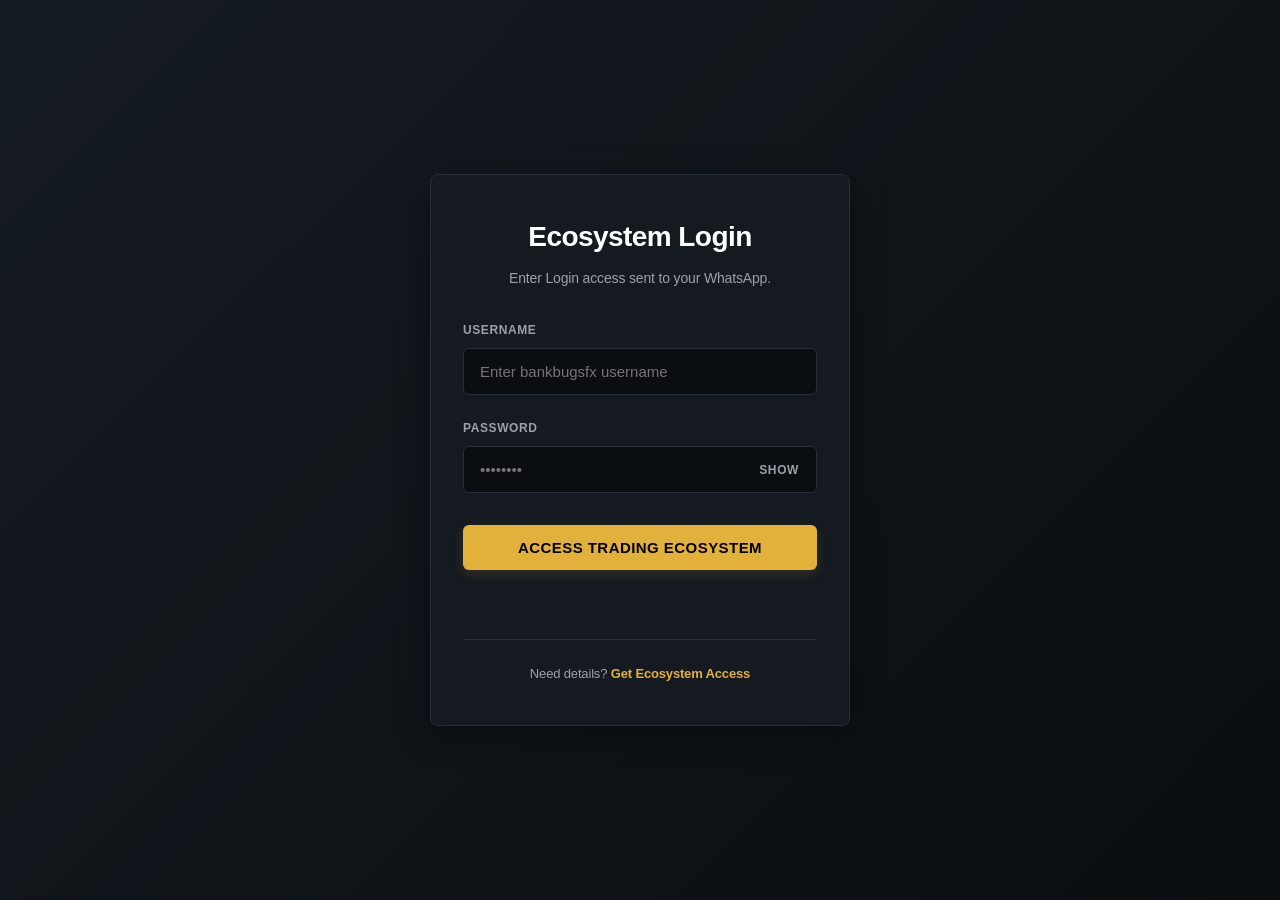
<file: login.html>
<!DOCTYPE html>
<html lang="en">
<head>
    <meta charset="UTF-8">
    <meta name="viewport" content="width=device-width, initial-scale=1.0">
    <title>Login BANKBUGS|FX</title>
    <!-- Main Global Site Styles -->
    <link rel="stylesheet" href="css/main.css"> 
    <!-- Dedicated Login Page Styles -->
    <link rel="stylesheet" href="css/login.css">
</head>
<body>

  <div class="login-wrapper">
    <div class="login-card">
        
        <div class="login-header">
            <h2>Ecosystem Login</h2>
            <p>Enter Login access sent to your WhatsApp.</p>
        </div>

        <!-- Client Form Endpoint Trigger -->
        <form id="login-form" onsubmit="return false;">
            
            <div class="form-group">
                <label for="username">Username</label>
                <input type="text" id="username" placeholder="Enter bankbugsfx username" required autocomplete="username">
            </div>
            
            <div class="form-group">
                <label for="access-key">Password</label>
                <div class="password-field-wrapper">
                    <input type="password" id="access-key" placeholder="••••••••" required autocomplete="current-password">
                    <!-- Modern visual toggle trigger anchor element -->
                    <button type="button" id="password-toggle-btn" class="password-toggle-btn" aria-label="Toggle password visibility">Show</button>
                </div>
            </div>

            <!-- Uses your native .btn styling framework flawlessly -->
            <button type="submit" class="btn">Access Trading Ecosystem</button>
            
            
            <div id="error-box" class="error-message">Invalid username or password.</div>
        </form>

        <div class="no-account-prompt">
            Need details? <a href="index.html">Get Ecosystem Access</a>
        </div>
    </div>
</div>


    <!-- Login Authentication Handling Script -->
    <script src="js/login.js"></script>
</body>
</html>
</file>
<file: css/main.css>
/* ==========================================================================
   1. GLOBAL SYSTEM STYLES & RESET (The Foundation)
   ========================================================================== */
:root {
    --bg-main: #0B0E11;        /* Deep matte black background */
    --bg-card: #151A20;        /* Subtle elevation card background */
    --text-primary: #FFFFFF;   /* Pure white text */
    --text-secondary: #9AA1A9; /* Muted tech grey for sub-paragraphs */
    --accent-color: #E2B13C;   /* Premium institutional gold/yellow tone */
    --accent-hover: #C5982D;   /* Darker accent state for smooth hover action */
    --border-color: #262E38;   /* Clean, tight line dividers */
    --font-stack: 'Inter', -apple-system, BlinkMacSystemFont, "Segoe UI", Roboto, Helvetica, Arial, sans-serif;
}

* {
    margin: 0;
    padding: 0;
    box-sizing: border-box;
}

html, body {
    width: 100%;
    max-width: 100%;
    margin: 0;
    padding: 0;
    overflow-x: hidden; /* Hard locks rogue layout elements from creating janky side scrolling */
}

body {
    background: linear-gradient(-45deg, #0b0e11, #12161a, #07090b, #151b22);
    background-size: 400% 400%;
    animation: liveGradient 15s ease infinite;
    color: var(--text-primary);
    font-family: var(--font-stack);
    line-height: 1.6;
    letter-spacing: -0.01em;
    -webkit-font-smoothing: antialiased;
}

/* The Live Animation Engine */
@keyframes liveGradient {
    0% { background-position: 0% 50%; }
    50% { background-position: 100% 50%; }
    100% { background-position: 0% 50%; }
}

/* ==========================================================================
   2. REUSABLE ATOMIC UTILITIES (Highly Compact Layout Framework)
   ========================================================================== */
/* Retained for text hierarchy balance to keep typography readable */
.container {
    width: 100%;
    max-width: 1200px;
    margin: 0 auto;
    padding: 0 24px;
}

/* 🌟 CRITICAL FIX: Add this helper class to any section containing your sliders */
.full-bleed {
    width: 100% !important;
    max-width: 100% !important;
    padding-left: 0 !important;
    padding-right: 0 !important;
    margin-left: 0 !important;
    margin-right: 0 !important;
}

/* Hard-locked tight buffer clearance for all structural blocks */
.section-padding {
    padding: 24px 0 !important;
}

/* Unification Engine: Solid Filled Gold Buttons */
.btn {
    display: inline-flex;
    align-items: center;
    justify-content: center;
    font-weight: 700;
    font-size: 15px;
    padding: 14px 28px;
    border-radius: 6px;
    cursor: pointer;
    transition: all 0.25s cubic-bezier(0.4, 0, 0.2, 1);
    text-decoration: none;
    background-color: var(--accent-color) !important; /* Force solid gold fill */
    color: #000000 !important;                        /* High contrast dark text */
    border: none !important;
    text-transform: uppercase;
    letter-spacing: 0.03em;
    box-shadow: 0 4px 12px rgba(226, 177, 60, 0.15);
}

.btn:hover {
    background-color: var(--accent-hover) !important;
    transform: translateY(-2px);
    box-shadow: 0 6px 20px rgba(226, 177, 60, 0.3);
}

.btn:active {
    transform: translateY(0);
}

/* Secondary Button Reset (Ensures Login matching state) */
.btn-secondary {
    padding: 10px 20px;
    font-size: 13px;
}

/* Typography Hierarchy */
h1, h2, h3 {
    font-weight: 700;
    letter-spacing: -0.03em;
}

.section-title {
    font-size: 32px;
    text-align: center;
    margin-bottom: 8px; /* Tighter layout padding */
}

.section-subtitle {
    font-size: 15px;
    color: var(--text-secondary);
    text-align: center;
    max-width: 600px;
    margin: 0 auto 20px auto; /* Slashed from 60px down to 20px */
}

/* ==========================================================================
   3. SECTION SPECIFIC COMPONENT STYLES (Your Blocks)
   ========================================================================== */

/* Core Assets Layout Grid */
.assets-grid {
    display: grid;
    grid-template-columns: repeat(2, 1fr);
    gap: 24px;
}

.asset-card {
    background-color: var(--bg-card);
    border: 1px solid var(--border-color);
    padding: 32px; /* Balanced interior padding */
    border-radius: 8px;
    transition: border-color 0.2s ease-in-out;
}

.asset-card:hover {
    border-color: rgba(226, 177, 60, 0.3);
}

.asset-card h3 {
    font-size: 20px;
    margin-bottom: 10px;
}

.asset-card p {
    color: var(--text-secondary);
    font-size: 14px;
}

/* Hard Evidence & Proof Gallery Grid */
.proof-grid {
    display: grid;
    grid-template-columns: repeat(2, 1fr);
    gap: 24px;
}

.proof-column {
    display: flex;
    flex-direction: column;
    gap: 16px; /* Tight vertical block stack spacing */
}

.proof-column h3 {
    font-size: 16px;
    text-transform: uppercase;
    letter-spacing: 0.05em;
    color: var(--text-secondary);
    border-bottom: 1px solid var(--border-color);
    padding-bottom: 8px;
    margin-bottom: 4px;
}

.image-container {
    background-color: var(--bg-card);
    border: 1px solid var(--border-color);
    border-radius: 8px;
    overflow: hidden;
    width: 100%;
}

.image-container img {
    width: 100%;
    height: auto;
    display: block;
    filter: grayscale(15%);
    transition: filter 0.2s ease;
}

.image-container img:hover {
    filter: grayscale(0%);
}

/* Institutional Footer & Disclaimer */
.main-footer {
    border-top: 1px solid var(--border-color);
    padding: 32px 0; /* Compacted footing blocks */
    margin-top: 40px;
}

.disclaimer-text {
    font-size: 11px;
    color: #5F666E;
    text-align: justify;
    line-height: 1.7;
}

/* ==========================================================================
   4. CROSS-PLATFORM SYSTEM SCALING (PC, Tablet & Mobile Fluidity)
   ========================================================================== */

/* 📑 TABLET ORIENTATION MODE (Viewports under 1024px) */
@media (max-width: 1024px) {
    .container {
        padding: 0 24px;
    }
    .section-padding {
        padding: 20px 0 !important;
    }
    .assets-grid {
        gap: 16px;
    }
    .proof-grid {
        gap: 16px;
    }
}

/* 📱 SMARTPHONE MOBILE ENGINE (Viewports under 768px - Full Display, Zero Content Loss) */
@media (max-width: 768px) {
    .container {
        padding: 0 16px;
    }
    .full-bleed {
        padding-left: 0 !important;
        padding-right: 0 !important;
    }
    .section-padding {
        padding: 16px 0 !important; /* Extremely tight stack padding for small glass interfaces */
    }
    .section-title {
        font-size: 24px;
    }
    .section-subtitle {
        font-size: 13px;
        margin-bottom: 24px;
        padding: 0 16px; /* Protects text tracking from clipping screen bezels */
    }
    /* Force grids into single columns so items stack gracefully on mobile screens */
    .assets-grid, .proof-grid {
        grid-template-columns: 1fr !important;
        gap: 16px;
    }
    .asset-card {
        padding: 20px;
    }
    .proof-column h3 {
        font-size: 14px;
        margin-bottom: 8px;
    }
    .image-container {
        border-radius: 6px;
    }
    .image-container img {
        filter: grayscale(0%); /* Full clarity display for mobile viewers */
    }
    .disclaimer-text {
        font-size: 10px;
        text-align: left;
    }
}
</file>
<file: css/login.css>
/* ==========================================================================
   ECOSYSTEM ACCESS INTERACTIVE FORM OVERLAY LAYOUT
   ========================================================================== */

.login-wrapper {
    display: flex;
    align-items: center;
    justify-content: center;
    min-height: 100vh;
    width: 100vw;
    padding: 24px;
    box-sizing: border-box;
}

.login-card {
    background-color: var(--bg-card);
    border: 1px solid var(--border-color);
    width: 100%;
    max-width: 420px;
    border-radius: 8px;
    padding: 40px 32px;
    box-sizing: border-box;
    text-align: center;
    box-shadow: 0 8px 32px rgba(0, 0, 0, 0.4);
}

.login-header h2 {
    font-size: 28px;
    font-weight: 700;
    color: var(--text-primary);
    margin-bottom: 8px;
    letter-spacing: -0.02em;
}

.login-header p {
    font-size: 14px;
    color: var(--text-secondary);
    line-height: 1.5;
    margin-bottom: 32px;
}

.form-group {
    text-align: left;
    margin-bottom: 24px;
}

.form-group label {
    display: block;
    font-size: 12px;
    font-weight: 700;
    text-transform: uppercase;
    letter-spacing: 0.05em;
    color: var(--text-secondary);
    margin-bottom: 8px;
}

.form-group input {
    width: 100%;
    padding: 14px 16px;
    background-color: var(--bg-main);
    border: 1px solid var(--border-color);
    border-radius: 6px;
    color: var(--text-primary);
    font-family: var(--font-stack);
    font-size: 15px;
    box-sizing: border-box;
    outline: none;
    transition: border-color 0.25s ease, box-shadow 0.25s ease;
}

/* Focus input fields glow with your custom yellow gold variables */
.form-group input:focus {
    border-color: var(--accent-color);
    box-shadow: 0 0 0 2px rgba(226, 177, 60, 0.15);
}

/* Force standard system atomic button elements to adapt layout container sizing widths */
.login-card .btn {
    width: 100%;
    box-sizing: border-box;
    margin-top: 8px;
}

.error-message {
    color: #FF4A4A;
    font-size: 13px;
    font-weight: 600;
    margin-top: 16px;
    min-height: 20px;
    opacity: 0;
    transition: opacity 0.25s ease;
}

.no-account-prompt {
    margin-top: 32px;
    font-size: 13px;
    color: var(--text-secondary);
    border-top: 1px solid var(--border-color);
    padding-top: 24px;
}

.no-account-prompt a {
    color: var(--accent-color);
    text-decoration: none;
    font-weight: 700;
    transition: color 0.2s ease;
}

.no-account-prompt a:hover {
    color: var(--accent-hover);
}

/* Cross-Platform Viewport Compression Scale adjustments */
@media (max-width: 768px) {
    .login-card {
        padding: 32px 20px;
    }
}


/* ==========================================================================
   PASSWORD REVEAL TOGGLE CONTROL ELEMENT
   ========================================================================== */

.password-field-wrapper {
    position: relative;
    width: 100%;
    display: flex;
    align-items: center;
}

/* Add padding to the right side of the input so typed characters never slide under the text trigger button */
.password-field-wrapper input {
    padding-right: 64px !important; 
}

.password-toggle-btn {
    position: absolute;
    right: 14px;
    background: transparent !important;
    border: none !important;
    color: var(--text-secondary);
    font-size: 12px;
    font-weight: 700;
    text-transform: uppercase;
    letter-spacing: 0.05em;
    cursor: pointer;
    user-select: none;
    padding: 4px;
    transition: color 0.2s ease;
}

.password-toggle-btn:hover {
    color: var(--accent-color);
}

.password-toggle-btn:focus {
    outline: none;
    color: var(--accent-color);
}
</file>
